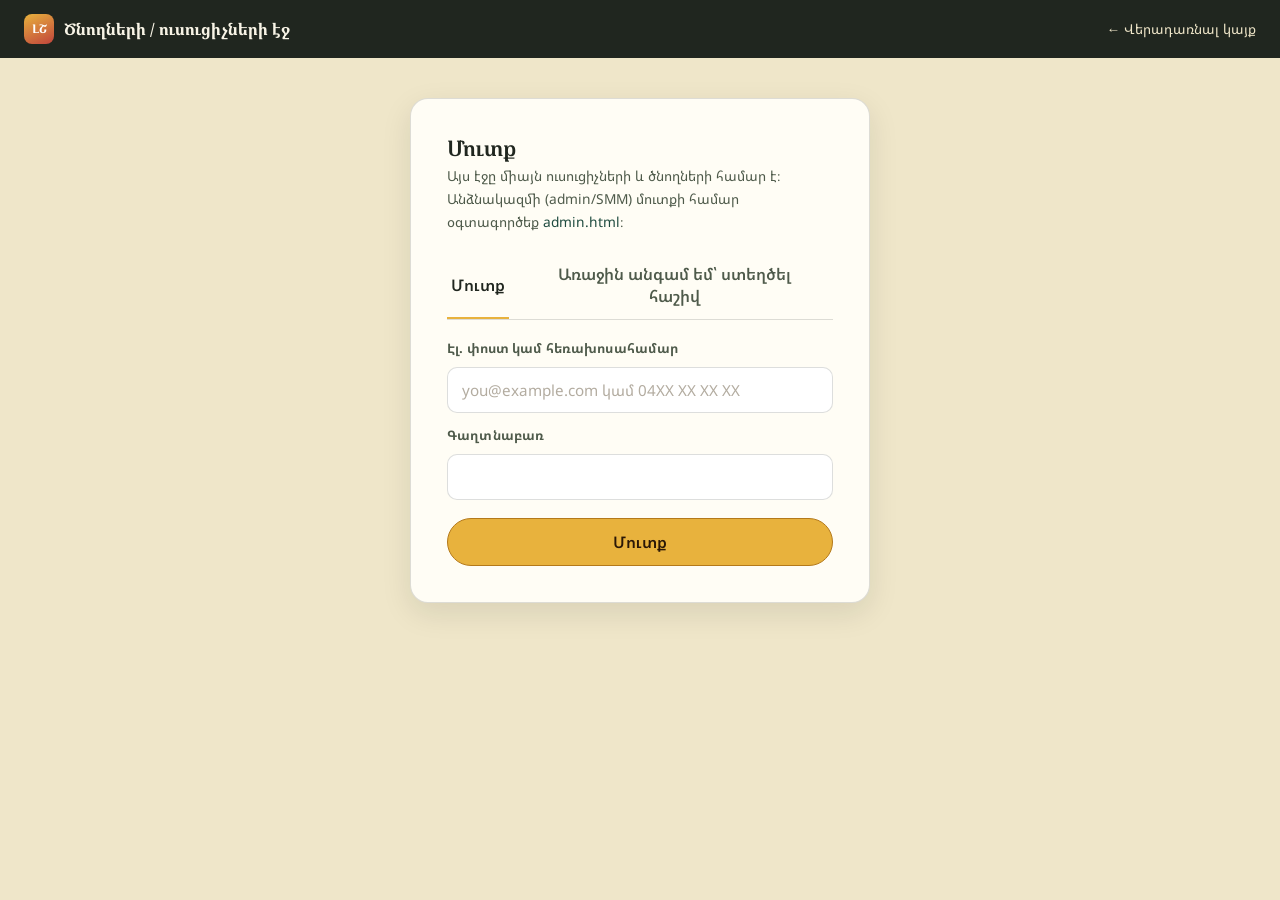
<file: portal.html>
<!DOCTYPE html>
<html lang="hy">
<head>
<meta charset="UTF-8">
<meta name="viewport" content="width=device-width, initial-scale=1">
<title>Ծնողների և ուսուցիչների մուտք — Լևոն Շանթի անվան շաբաթօրյա դպրոց</title>
<meta name="robots" content="noindex, nofollow">
<link rel="stylesheet" href="style.css">
<style>
  body{ background:var(--paper-dim); }
  .portal-topbar{
    display:flex; align-items:center; justify-content:space-between; padding:14px 24px;
    background:var(--ink); color:var(--paper);
  }
  .portal-topbar a{ color:var(--paper-dim); font-size:.85rem; }
  .portal-topbar a:hover{ color:#fff; }
  .portal-brand{ display:flex; align-items:center; gap:10px; font-family:'Noto Serif Armenian',serif; font-weight:700; }
  .portal-brand .crest-mini{
    width:30px; height:30px; border-radius:8px; background:linear-gradient(155deg,var(--apricot),var(--pomegranate));
    display:flex; align-items:center; justify-content:center; color:#fff; font-size:.75rem; font-weight:700;
  }
  .portal-wrap{ min-height:calc(100vh - 60px); display:flex; align-items:flex-start; justify-content:center; padding:40px 20px; }
  .portal-card{ background:var(--card); border:1px solid var(--line); border-radius:18px; box-shadow:var(--shadow); padding:36px; width:100%; max-width:460px; }
  .portal-card h1{ font-size:1.35rem; margin-bottom:4px; }
  .portal-card .sub{ color:var(--ink-soft); font-size:.86rem; margin-bottom:20px; }
  .id-toggle{ display:flex; gap:6px; margin-bottom:14px; }
  .id-toggle button{
    flex:1; padding:8px; border-radius:10px; border:1.5px solid var(--line); background:var(--paper);
    font-size:.82rem; font-weight:600; cursor:pointer; color:var(--ink-soft);
  }
  .id-toggle button.active{ background:var(--blue); color:#fff; border-color:var(--blue); }
  .role-pick{ display:flex; gap:8px; margin-bottom:14px; }
  .role-pick label{
    flex:1; display:flex; align-items:center; justify-content:center; gap:6px; padding:10px; border-radius:10px;
    border:1.5px solid var(--line); cursor:pointer; font-size:.85rem; font-weight:600; color:var(--ink-soft);
  }
  .role-pick input{ width:auto; margin:0; }
  .role-pick label:has(input:checked){ border-color:var(--apricot); background:#FFF9F0; color:var(--ink); }

  .main-wrap{ max-width:840px; margin:0 auto; padding:36px 20px 60px; }
  .main-head{ display:flex; align-items:center; justify-content:space-between; flex-wrap:wrap; gap:10px; margin-bottom:24px; }
  .main-head h1{ font-size:1.5rem; margin:0; }

  .course-group{ margin-bottom:28px; }
  .course-group-head{
    display:flex; align-items:center; gap:10px; padding:12px 16px; background:var(--ink); color:#fff;
    border-radius:12px 12px 0 0; font-family:'Noto Serif Armenian',serif; font-weight:700;
  }
  .course-group-body{ border:1px solid var(--line); border-top:none; border-radius:0 0 12px 12px; background:var(--card); }
  .announcement{ padding:16px 18px; border-bottom:1px dashed var(--line); }
  .announcement:last-child{ border-bottom:none; }
  .announcement .a-date{ font-size:.76rem; color:var(--ink-soft); font-weight:600; }
  .announcement h3{ margin:4px 0 6px; font-size:1rem; }
  .announcement p{ margin:0; color:var(--ink-soft); line-height:1.6; white-space:pre-line; }
  .announcement .a-teacher{ font-size:.78rem; color:var(--ink-soft); margin-top:8px; }
  .announcement .a-actions{ display:flex; gap:8px; margin-top:10px; }
  .empty-note{ padding:30px; text-align:center; color:var(--ink-soft); background:var(--card); border:1.5px dashed var(--line); border-radius:12px; }
</style>
</head>
<body>

<div class="portal-topbar">
  <div class="portal-brand"><span class="crest-mini">ԼՇ</span> Ծնողների / ուսուցիչների էջ</div>
  <a href="index.html">← Վերադառնալ կայք</a>
</div>

<!-- ============ AUTH SCREEN ============ -->
<div class="portal-wrap" id="authScreen">
  <div class="portal-card">
    <h1>Մուտք</h1>
    <p class="sub">Այս էջը միայն ուսուցիչների և ծնողների համար է։ Անձնակազմի (admin/SMM) մուտքի համար օգտագործեք <a href="admin.html">admin.html</a>։</p>
    <div class="tabs">
      <button type="button" class="active" data-authtab="signin">Մուտք</button>
      <button type="button" data-authtab="signup">Առաջին անգամ եմ՝ ստեղծել հաշիվ</button>
    </div>

    <form id="loginForm">
      <div class="field"><label for="loginId">Էլ. փոստ կամ հեռախոսահամար</label><input id="loginId" required placeholder="you@example.com կամ 04XX XX XX XX"></div>
      <div class="field" style="margin-top:12px;"><label for="loginPass">Գաղտնաբառ</label><input id="loginPass" type="password" required></div>
      <button class="btn apricot" type="submit" style="margin-top:18px; width:100%; justify-content:center;">Մուտք</button>
      <div class="form-msg" id="loginMsg"></div>
    </form>

    <form id="signupForm" style="display:none;">
      <p class="helper" style="margin-bottom:14px;">Ձեր հաշիվը կակտիվանա միայն դպրոցի ադմինիստրատորի հաստատումից և կապակցումից հետո (Ձեր երեխայի գրանցման կամ դասավանդած դասի հետ)։</p>
      <div class="role-pick">
        <label><input type="radio" name="signupRole" value="parent" checked> 👨‍👩‍👧 Ես ծնող եմ</label>
        <label><input type="radio" name="signupRole" value="teacher"> 🧑‍🏫 Ես ուսուցիչ եմ</label>
      </div>
      <div class="field"><label for="signupName">Անուն, ազգանուն</label><input id="signupName" required></div>
      <div class="field" style="margin-top:12px;">
        <label>Մուտքի եղանակ</label>
        <div class="id-toggle">
          <button type="button" class="active" data-idmode="email">📧 Էլ. փոստ</button>
          <button type="button" data-idmode="phone">📱 Հեռախոսահամար</button>
        </div>
        <input id="signupId" required placeholder="you@example.com">
      </div>
      <div class="field" style="margin-top:12px;"><label for="signupPass">Գաղտնաբառ (առնվազն 6 նիշ)</label><input id="signupPass" type="password" minlength="6" required></div>
      <button class="btn blue" type="submit" style="margin-top:18px; width:100%; justify-content:center;">Ուղարկել հայտը</button>
      <div class="form-msg" id="signupMsg"></div>
    </form>
    <div class="form-msg" id="authNotice" style="margin-top:14px;"></div>
  </div>
</div>

<!-- ============ MAIN SCREEN (after login) ============ -->
<div class="main-wrap" id="mainScreen" style="display:none;">
  <div class="main-head">
    <h1 id="mainHeading">—</h1>
    <button class="btn ghost small" id="signOutBtn">Դուրս գալ</button>
  </div>
  <div id="mainContent"></div>
</div>

<script type="module" src="portal.js"></script>
</body>
</html>
</file>
<file: style.css>
/* =========================================================
   Լևոն Շանթ շաբաթօրյա դպրոց — visual identity (v2, "educative")
   Palette:  chalkboard green #1F4B3F · pencil yellow #E8B23D
             apple red #C1443C · notebook paper #F8F4E6
             ink #20261F · chalk-gold hairline #B98F3B
   Type:     Noto Serif Armenian (display) / Noto Sans Armenian (body)
              Fraunces (Latin/Dutch display accents)
   Signature: interlace "khachkar" divider + faint ruled-notebook texture
   ========================================================= */

@import url('https://fonts.googleapis.com/css2?family=Noto+Serif+Armenian:wght@400;600;700&family=Noto+Sans+Armenian:wght@400;500;600&family=Fraunces:ital,opsz,wght@0,9..144,500;0,9..144,600;1,9..144,500&display=swap');

:root{
  --paper:#F8F4E6;
  --paper-dim:#EFE6C9;
  --ink:#20261F;
  --ink-soft:#4E5A4A;
  --apricot:#E8B23D;        /* pencil yellow — primary CTA */
  --apricot-deep:#B4791A;
  --blue:#1F4B3F;            /* chalkboard green — brand / secondary CTA */
  --blue-deep:#123027;
  --pomegranate:#C1443C;     /* apple red — highlights / alerts */
  --gold:#B98F3B;            /* chalk gold — divider & rules */
  --line:rgba(32,38,31,0.15);
  --card:#FFFDF5;
  --shadow: 0 10px 30px rgba(18,28,20,0.10);
  --radius: 14px;
  --focus: 3px solid var(--blue);
}

/* faint ruled-notebook paper texture, used on alternate sections */
.ruled{
  background-image: repeating-linear-gradient(
    to bottom, transparent 0 31px, rgba(32,38,31,0.055) 31px 32px
  );
}

*{box-sizing:border-box;}
html{scroll-behavior:smooth;}
body{
  margin:0;
  background:var(--paper);
  color:var(--ink);
  font-family:'Noto Sans Armenian','Fraunces',sans-serif;
  font-size:16px;
  line-height:1.65;
  -webkit-font-smoothing:antialiased;
}
h1,h2,h3,h4{
  font-family:'Noto Serif Armenian','Fraunces',serif;
  font-weight:700;
  line-height:1.22;
  margin:0 0 .5em;
  color:var(--ink);
}
h1{font-size:clamp(2.1rem,4.4vw,3.4rem); font-weight:600;}
h2{font-size:clamp(1.5rem,2.6vw,2.1rem);}
h3{font-size:1.2rem;}
p{margin:0 0 1em;}
a{color:var(--blue); text-decoration:none;}
a:hover{color:var(--pomegranate);}
img{max-width:100%; display:block;}
button, input, textarea, select{font-family:inherit; font-size:1rem;}
:focus-visible{outline:var(--focus); outline-offset:2px;}
.container{max-width:1120px; margin:0 auto; padding:0 24px;}
.eyebrow{
  font-family:'Fraunces',serif; font-style:italic; font-weight:500;
  color:var(--pomegranate); letter-spacing:.02em; font-size:.95rem; margin-bottom:.35em;
  display:block;
}
.btn{
  display:inline-flex; align-items:center; gap:8px;
  padding:12px 22px; border-radius:999px; border:1.5px solid var(--ink);
  background:var(--ink); color:var(--paper); font-weight:600; cursor:pointer;
  transition:transform .15s ease, background .15s ease, color .15s ease, box-shadow .15s ease;
}
.btn:hover{transform:translateY(-2px); box-shadow:var(--shadow);}
.btn.secondary{background:transparent; color:var(--ink);}
.btn.apricot{background:var(--apricot); border-color:var(--apricot-deep); color:#2A1706;}
.btn.blue{background:var(--blue); border-color:var(--blue-deep); color:#fff;}
.btn.ghost{background:transparent; border-color:var(--line); color:var(--ink); font-weight:500;}
.btn.small{padding:8px 14px; font-size:.85rem;}
.btn.danger{background:var(--pomegranate); border-color:#7a222e; color:#fff;}
.btn:disabled{opacity:.5; cursor:not-allowed; transform:none;}

/* ---------- Header ---------- */
header.site{
  position:sticky; top:0; z-index:50;
  background:rgba(251,243,231,0.92); backdrop-filter:blur(8px);
  border-bottom:1px solid var(--line);
}
.nav-row{display:flex; flex-wrap:wrap; align-items:stretch; justify-content:space-between; padding:0 24px 8px 0; gap:8px 20px;}
.brand{display:flex; align-items:stretch; gap:14px; min-width:0; flex:none; order:1; margin-top:8px; margin-bottom:8px;}
.brand .crest{
  width:130px; flex:none; align-self:stretch; min-height:66px;
  border-radius:0 16px 16px 0; margin-left:0;
  background:linear-gradient(155deg,var(--apricot),var(--pomegranate));
  display:flex; align-items:center; justify-content:center; color:#fff; font-family:'Noto Serif Armenian',serif; font-weight:700; font-size:1.5rem;
  overflow:hidden;
}
.brand .crest img{width:100%; height:100%; object-fit:contain; padding:8px; background:#fff;}
@media (max-width:640px){
  .brand{flex:1 1 100%; min-width:0; max-width:100%;}
  .brand .crest{width:64px; min-height:56px; border-radius:0 12px 12px 0; font-size:.95rem; flex-shrink:0;}
  .brand .crest img{padding:4px;}
  .brand-text{flex:1; min-width:0;}
  .brand-text strong{font-size:1rem;}
  .brand-text span{font-size:.68rem;}
}
.brand-text{min-width:0; align-self:center; padding-left:2px;}
.brand-text strong{display:block; font-family:'Noto Serif Armenian',serif; font-size:1.22rem; line-height:1.24; white-space:normal;}
.brand-text span{display:block; font-size:.76rem; color:var(--ink-soft); margin-top:3px;}
nav.main{display:flex; align-items:center; gap:2px; flex-wrap:wrap; order:3; flex-basis:100%; justify-content:center; padding-top:8px; padding-left:24px; border-top:1px solid var(--line); margin-top:2px;}
nav.main a{
  padding:8px 12px; border-radius:999px; font-size:.88rem; color:var(--ink); font-weight:500; white-space:nowrap;
}
nav.main a:hover{background:var(--paper-dim); color:var(--ink);}
.nav-actions{display:flex; flex-wrap:wrap; align-items:center; justify-content:flex-end; gap:8px; flex:none; order:2; margin-left:auto; align-self:flex-start; margin-top:8px;}
.lang-toggle{
  position:relative; display:flex; width:132px; height:34px;
  border-radius:999px; background:var(--paper-dim); border:1.5px solid var(--line); padding:3px; flex:none;
  --lang-idx:0;
}
.lang-toggle::before{
  content:""; position:absolute; top:3px; left:3px;
  width:calc(33.333% - 2px); height:calc(100% - 6px);
  background:var(--blue); border-radius:999px;
  transition:transform .22s cubic-bezier(.4,0,.2,1);
  transform:translateX(calc(var(--lang-idx) * 100%));
  z-index:0;
}
.lang-toggle button{
  position:relative; z-index:1; flex:1; background:none; border:none;
  font-size:.72rem; font-weight:700; letter-spacing:.02em; color:var(--ink-soft); cursor:pointer;
  border-radius:999px; transition:color .22s ease;
}
.lang-toggle button.active{ color:#fff; }

.id-toggle{ display:flex; gap:6px; margin-bottom:14px; }
.id-toggle button{
  flex:1; padding:8px; border-radius:10px; border:1.5px solid var(--line); background:var(--paper);
  font-size:.82rem; font-weight:600; cursor:pointer; color:var(--ink-soft);
}
.id-toggle button.active{ background:var(--blue); color:#fff; border-color:var(--blue); }
.role-pick{ display:flex; gap:8px; margin-bottom:14px; }
.role-pick label{
  flex:1; display:flex; align-items:center; justify-content:center; gap:6px; padding:10px; border-radius:10px;
  border:1.5px solid var(--line); cursor:pointer; font-size:.85rem; font-weight:600; color:var(--ink-soft);
}
.role-pick input{ width:auto; margin:0; }
.role-pick label:has(input:checked){ border-color:var(--apricot); background:#FFF9F0; color:var(--ink); }

.course-group{ margin-bottom:28px; }
.course-group-head{
  display:flex; align-items:center; flex-wrap:wrap; gap:6px 10px; padding:12px 16px; background:var(--ink); color:#fff;
  border-radius:12px 12px 0 0; font-family:'Noto Serif Armenian',serif; font-weight:700;
}
.course-group-body{ border:1px solid var(--line); border-top:none; border-radius:0 0 12px 12px; background:var(--card); }
.portal-announcement{ padding:16px 18px; border-bottom:1px dashed var(--line); }
.portal-announcement:last-child{ border-bottom:none; }
.portal-announcement .a-date{ font-size:.76rem; color:var(--ink-soft); font-weight:600; }
.portal-announcement h3{ margin:4px 0 6px; font-size:1rem; }
.portal-announcement p{ margin:0; color:var(--ink-soft); line-height:1.6; white-space:pre-line; }
.portal-announcement .a-teacher{ font-size:.78rem; color:var(--ink-soft); margin-top:8px; }
.portal-announcement .a-actions{ display:flex; gap:8px; margin-top:10px; }
.portal-empty-note{ padding:30px; text-align:center; color:var(--ink-soft); background:var(--card); border:1.5px dashed var(--line); border-radius:12px; }

@media (max-width:480px){
  /* Sign-up role picker and email/phone toggle: stack vertically instead
     of squeezing two labels with emoji + text side by side into ~140px */
  .role-pick{ flex-direction:column; gap:8px; }
  .role-pick label{ justify-content:flex-start; padding:12px 14px; font-size:.88rem; }
  .id-toggle{ gap:8px; }
  .id-toggle button{ padding:11px 8px; font-size:.85rem; }

  /* Course group header: bigger tap-friendly spacing, course name and
     time badge each get their own line if they don't fit together */
  .course-group-head{ padding:14px 16px; font-size:.95rem; }

  /* Teacher's post form and each announcement card: a bit less padding
     so more content fits without feeling cramped, full-width controls */
  .portal-announcement{ padding:14px; }
  .portal-announcement .a-actions{ flex-wrap:wrap; }
  .portal-announcement .a-actions [data-shareann], .portal-announcement .a-actions [data-sharenote]{ flex:1 1 100%; justify-content:center; }

  /* Header login buttons: stack everything in its own full-width column
     on narrow screens — simpler and more predictable than trying to wrap
     four differently-sized items (language switch, two login buttons,
     menu icon) across a shrink-wrapped row */
  .nav-actions{ flex-direction:column; align-items:stretch; width:100%; gap:10px; }
  .nav-actions .lang-toggle{ align-self:center; }
  .nav-actions .menu-toggle{ align-self:center; }
  .staff-login-btn{ justify-content:center; width:100%; }
}
.lang-toggle button:hover:not(.active){ color:var(--ink); }
.menu-toggle{display:none; background:none; border:none; font-size:1.4rem; cursor:pointer; color:var(--ink); order:2;}

.staff-login-btn{
  display:inline-flex; align-items:center; gap:8px;
  padding:9px 18px 9px 10px; border-radius:999px;
  background:linear-gradient(135deg, var(--blue), var(--blue-deep));
  color:#fff; font-weight:600; font-size:.86rem;
  box-shadow:0 4px 14px rgba(18,48,39,.22);
  transition:transform .15s ease, box-shadow .15s ease, filter .15s ease;
  flex:none; white-space:nowrap;
  border:none; cursor:pointer; font-family:inherit;
}
.staff-login-btn.portal-login-btn{
  background:linear-gradient(135deg, var(--apricot), var(--pomegranate));
  box-shadow:0 4px 14px rgba(160,70,30,.22);
}
.staff-login-btn.portal-login-btn:hover{ box-shadow:0 8px 20px rgba(160,70,30,.32); }
.staff-login-icon{
  display:flex; align-items:center; justify-content:center;
  width:26px; height:26px; border-radius:50%; background:rgba(255,255,255,.18); font-size:.9rem;
}
.staff-login-btn:hover{
  color:#fff; transform:translateY(-2px);
  box-shadow:0 8px 20px rgba(18,48,39,.32);
  filter:brightness(1.08);
}
@media (max-width:640px){
  .staff-login-btn{ padding:8px 14px 8px 8px; font-size:.8rem; }
  .staff-login-icon{ width:22px; height:22px; font-size:.78rem; }
}

@media (max-width:920px){
  nav.main{display:none;}
  nav.main.open{display:flex; flex-direction:column; align-items:stretch;}
  .menu-toggle{display:block;}
}

/* ---------- Hero ---------- */
.hero{position:relative; overflow:hidden; padding:72px 0 56px; background:
  radial-gradient(circle at 85% -10%, rgba(232,178,61,.30), transparent 55%),
  radial-gradient(circle at -5% 110%, rgba(31,75,63,.24), transparent 55%);
}
.hero::after{
  content:""; position:absolute; inset:0; pointer-events:none;
  background-image: repeating-linear-gradient(to bottom, transparent 0 34px, rgba(32,38,31,0.035) 34px 35px);
  mask-image: linear-gradient(to bottom, transparent, black 20%, black 80%, transparent);
}
.hero-grid{display:grid; grid-template-columns:1.15fr .85fr; gap:48px; align-items:center;}
@media (max-width:860px){.hero-grid{grid-template-columns:1fr;}}
.hero-grid.single{grid-template-columns:1fr; max-width:760px;}
.hero h1{margin-bottom:.4em;}
.hero .lede{font-size:1.12rem; color:var(--ink-soft); max-width:52ch;}
.hero-cta{display:flex; gap:12px; margin-top:26px; flex-wrap:wrap;}
.hero-facts{display:flex; gap:22px; margin-top:34px; flex-wrap:wrap;}
.hero-facts div{border-left:2px solid var(--gold); padding-left:12px;}
.hero-facts strong{display:block; font-family:'Noto Serif Armenian',serif; font-size:1.3rem;}
.hero-facts span{font-size:.82rem; color:var(--ink-soft);}

/* ---------- Divider (signature element) ---------- */
.divider{display:flex; align-items:center; justify-content:center; padding:6px 0 0; opacity:.9;}
.divider svg{width:220px; height:22px;}
.divider path{stroke:var(--gold);}

/* ---------- Sections ---------- */
section{padding:64px 0;}
section.alt{background:var(--paper-dim);}
.section-head{max-width:64ch; margin-bottom:36px;}
.section-head.center{margin-left:auto; margin-right:auto; text-align:center;}

/* About */
.about-grid{display:grid; grid-template-columns:1fr 1fr; gap:40px; align-items:start;}
@media (max-width:860px){.about-grid{grid-template-columns:1fr;}}
.timeline{border-left:2px solid var(--line); padding-left:20px; display:flex; flex-direction:column; gap:22px;}
.timeline .yr{font-family:'Fraunces',serif; font-style:italic; color:var(--pomegranate); font-size:.95rem;}
.info-card{background:var(--card); border:1px solid var(--line); border-top:3px solid var(--gold); border-radius:var(--radius); padding:22px; box-shadow:var(--shadow);}


/* structured/education */
.dept-grid{display:grid; grid-template-columns:repeat(4,1fr); gap:18px;}
@media (max-width:900px){.dept-grid{grid-template-columns:repeat(2,1fr);}}
@media (max-width:520px){.dept-grid{grid-template-columns:1fr;}}
.dept-card{background:var(--card); border:1px solid var(--line); border-top:3px solid var(--gold); border-radius:var(--radius); padding:20px; text-align:left;}
.dept-card .num{font-family:'Noto Serif Armenian',serif; color:var(--apricot-deep); font-size:1.6rem; font-weight:700;}

/* Feed / cards */
.feed-toolbar{display:flex; gap:10px; margin-bottom:24px; flex-wrap:wrap;}
.chip{border:1px solid var(--line); background:var(--card); border-radius:999px; padding:7px 14px; font-size:.85rem; cursor:pointer; color:var(--ink-soft); font-weight:600;}
.chip.active{background:var(--ink); color:var(--paper); border-color:var(--ink);}
.card-grid{display:grid; grid-template-columns:repeat(3,1fr); gap:16px;}
@media (max-width:900px){.card-grid{grid-template-columns:repeat(2,1fr);}}
@media (max-width:620px){.card-grid{grid-template-columns:1fr;}}
.post-card{
  background:var(--card); border:1px solid var(--line); border-radius:var(--radius);
  overflow:hidden; box-shadow:var(--shadow); display:flex; flex-direction:column;
  cursor:pointer; transition:transform .15s ease, box-shadow .15s ease;
}
.post-card:hover, .post-card:focus-visible{ transform:translateY(-3px); box-shadow:0 16px 34px rgba(18,28,20,0.14); }
.post-media{aspect-ratio:16/8; background:var(--paper-dim); overflow:hidden; position:relative;}
.post-media img, .post-media video{width:100%; height:100%; object-fit:cover; object-position:center;}
.post-media .kind{position:absolute; top:10px; left:10px; background:rgba(36,27,21,.7); color:#fff; font-size:.72rem; padding:4px 9px; border-radius:999px; text-transform:uppercase; letter-spacing:.04em;}
.post-body{padding:14px; display:flex; flex-direction:column; gap:6px; flex:1;}
.post-date{font-size:.75rem; color:var(--ink-soft); font-weight:600; letter-spacing:.02em;}
.post-body h3{margin:0; font-size:1.05rem; line-height:1.3;}
.post-body p{
  color:var(--ink-soft); font-size:.88rem; margin:0; flex:1; line-height:1.5;
  display:-webkit-box; -webkit-line-clamp:2; -webkit-box-orient:vertical; overflow:hidden;
  position:relative;
}
.post-foot{display:flex; align-items:center; justify-content:space-between; padding-top:8px; border-top:1px dashed var(--line); font-size:.76rem; color:var(--ink-soft);}
.post-more{
  color:#fff; background:var(--blue); font-weight:700; padding:6px 14px; border-radius:999px;
  font-size:.78rem; transition:background .15s ease, transform .15s ease;
}
.post-card:hover .post-more{ background:var(--apricot-deep); }
.post-actions{display:flex; gap:6px;}

/* Event photo albums */
.gallery-subheading{
  font-family:'Noto Serif Armenian',serif; font-size:1.1rem; margin:0 0 18px;
  padding-top:10px; border-top:1px dashed var(--line);
}
.album-card{
  background:var(--card); border:1px solid var(--line); border-radius:var(--radius);
  overflow:hidden; box-shadow:var(--shadow); display:flex; flex-direction:column;
  cursor:pointer; transition:transform .15s ease, box-shadow .15s ease;
}
.album-card:hover, .album-card:focus-visible{ transform:translateY(-3px); box-shadow:0 16px 34px rgba(18,28,20,0.14); }
.album-cover{aspect-ratio:16/8; background:var(--paper-dim); position:relative; overflow:hidden;}
.album-cover img{width:100%; height:100%; object-fit:cover; object-position:center;}
.album-cover .count-badge{
  position:absolute; top:10px; right:10px; background:rgba(36,27,21,.72); color:#fff;
  font-size:.75rem; font-weight:700; padding:5px 11px; border-radius:999px; display:flex; align-items:center; gap:5px;
}
.album-cover .play-badge{
  position:absolute; top:50%; left:50%; transform:translate(-50%,-50%);
  width:52px; height:52px; border-radius:50%; background:rgba(36,27,21,.72); color:#fff;
  display:flex; align-items:center; justify-content:center; font-size:1.2rem; pointer-events:none;
}
.album-cover .stack-hint{
  position:absolute; inset:8px 8px auto auto; width:calc(100% - 20px); height:calc(100% - 20px);
  border:2px solid rgba(255,255,255,.5); border-radius:10px; pointer-events:none;
}
.album-body{padding:12px 14px; display:flex; flex-direction:column; gap:4px; flex:1;}
.album-body h3{margin:0; font-size:.98rem;}
.album-body p{margin:0; color:var(--ink-soft); font-size:.82rem; display:-webkit-box; -webkit-line-clamp:2; -webkit-box-orient:vertical; overflow:hidden;}
.album-open-hint{color:var(--blue); font-weight:700; font-size:.78rem; align-self:flex-start; margin-top:auto;}

/* Lightbox */
.lightbox-modal{max-width:900px; padding:24px;}
#albumLightboxHead{margin-bottom:14px; padding-right:36px;}
#albumLightboxHead h2{margin:2px 0 4px; font-size:1.25rem;}
#albumLightboxHead p{margin:0; color:var(--ink-soft); font-size:.88rem;}
.lightbox-stage{position:relative; display:flex; align-items:center; gap:8px;}
.lightbox-media{
  flex:1; min-height:200px; max-height:78vh; background:#000; border-radius:12px; overflow:hidden;
  display:flex; align-items:center; justify-content:center;
}
.lightbox-media img, .lightbox-media video{max-width:100%; max-height:78vh; width:auto; height:auto; object-fit:contain; background:#000; cursor:zoom-in;}
.lightbox-nav{
  flex:none; width:42px; height:42px; border-radius:50%; border:none; background:var(--card);
  box-shadow:0 4px 14px rgba(0,0,0,.2); font-size:1.4rem; cursor:pointer; color:var(--ink);
}
.lightbox-nav:hover{ background:var(--blue); color:#fff; }
.lightbox-counter{ text-align:center; font-size:.8rem; color:var(--ink-soft); margin-top:10px; }
.lightbox-thumbs{ display:flex; gap:6px; margin-top:12px; overflow-x:auto; padding-bottom:4px; }
.lightbox-thumbs img, .lightbox-thumbs .vid-thumb{
  width:60px; height:44px; object-fit:cover; border-radius:6px; flex:none; cursor:pointer;
  border:2px solid transparent; opacity:.6; transition:opacity .15s ease, border-color .15s ease;
}
.lightbox-thumbs img.active, .lightbox-thumbs .vid-thumb.active{ opacity:1; border-color:var(--apricot); }
.vid-thumb{background:var(--ink); color:#fff; display:flex; align-items:center; justify-content:center; font-size:1rem;}
.empty-state{
  border:1.5px dashed var(--line); border-radius:var(--radius); padding:40px 24px; text-align:center; color:var(--ink-soft); background:var(--card);
}

/* History timeline */
.history-timeline{position:relative; margin-top:12px;}
.history-timeline::before{
  content:""; position:absolute; left:19px; top:4px; bottom:4px; width:2px;
  background:linear-gradient(to bottom, var(--gold), transparent 97%);
}
.hist-item{position:relative; padding-left:56px; margin-bottom:28px;}
.hist-item:last-child{margin-bottom:0;}
.hist-dot{
  position:absolute; left:9px; top:2px; width:22px; height:22px; border-radius:50%;
  background:var(--card); border:3px solid var(--blue); box-shadow:0 0 0 4px var(--paper);
}
.hist-year{
  display:inline-block; font-family:'Noto Serif Armenian',serif; font-weight:700; color:var(--blue);
  background:var(--paper-dim); padding:3px 13px; border-radius:999px; font-size:.82rem; margin-bottom:7px;
}
.hist-item h3{margin:0 0 4px; font-size:1.05rem;}
.hist-item p{margin:0; color:var(--ink-soft); font-size:.92rem;}
@media (max-width:520px){
  .hist-item{padding-left:44px;}
  .history-timeline::before{left:14px;}
  .hist-dot{left:4px; width:18px; height:18px;}
}
/* Yearly calendar overview — month raster (grid of month cards) */
.year-cal-list{display:grid; grid-template-columns:repeat(3,1fr); gap:22px;}
@media (max-width:900px){.year-cal-list{grid-template-columns:repeat(2,1fr);}}
@media (max-width:600px){.year-cal-list{grid-template-columns:1fr;}}

.year-cal-month{background:var(--card); border:1px solid var(--line); border-radius:var(--radius); overflow:hidden; box-shadow:var(--shadow); display:flex; flex-direction:column;}
.year-cal-month-head{
  padding:12px 16px; font-family:'Noto Serif Armenian',serif; font-weight:700; color:#fff; font-size:1.02rem;
  display:flex; align-items:center; gap:8px;
}
.year-cal-month-body{padding:14px 16px; display:flex; flex-direction:column; gap:11px; flex:1;}
.year-cal-month-empty{padding:14px 16px; color:var(--ink-soft); font-size:.85rem; font-style:italic;}

.year-cal-entry{display:flex; gap:10px; align-items:flex-start;}
.year-cal-entry.clickable{cursor:pointer; border-radius:9px; padding:4px 6px; margin:-4px -6px; transition:background .15s ease;}
.year-cal-entry.clickable:hover{background:var(--paper-dim);}
.year-cal-entry.clickable h4{color:var(--blue);}
.year-cal-day{
  font-family:'Noto Serif Armenian',serif; font-weight:700; color:var(--ink); background:var(--paper-dim);
  border-radius:7px; min-width:28px; height:26px; display:flex; align-items:center; justify-content:center;
  font-size:.8rem; flex:none;
}
.year-cal-entry-text h4{margin:0; font-size:.85rem; font-weight:600; line-height:1.35;}
.year-cal-entry-text p{margin:2px 0 0; font-size:.78rem; color:var(--ink-soft);}

/* Teaching staff */
.staff-grid{display:grid; grid-template-columns:repeat(4,1fr); gap:22px;}
@media (max-width:900px){.staff-grid{grid-template-columns:repeat(2,1fr);}}
@media (max-width:520px){.staff-grid{grid-template-columns:1fr;}}
.staff-card{background:var(--card); border:1px solid var(--line); border-radius:var(--radius); overflow:hidden; box-shadow:var(--shadow); text-align:center;}
.staff-photo{aspect-ratio:3/4; background:var(--paper-dim); overflow:hidden;}
.staff-photo img{width:100%; height:100%; object-fit:contain; object-position:center;}
.staff-photo.placeholder{display:flex; align-items:center; justify-content:center; font-family:'Noto Serif Armenian',serif; font-size:1.8rem; color:var(--blue); font-weight:700;}
.staff-body{padding:14px 12px;}
.staff-body h3{font-size:.95rem; margin:0 0 4px;}
.staff-body p{margin:0; font-size:.8rem; color:var(--ink-soft); line-height:1.4;}
.staff-card .del-btn{margin-top:8px;}

/* Classes & groups list */
.classes-list{
  list-style:none; margin:0; padding:0; display:grid; grid-template-columns:1fr 1fr; gap:12px;
}
@media (max-width:640px){.classes-list{grid-template-columns:1fr;}}
.classes-list li{
  background:var(--card); border:1px solid var(--line); border-left:3px solid var(--gold); border-radius:10px;
  padding:13px 16px; font-size:.92rem; font-weight:500;
}

/* Calendar: schedule + month grid */
.cal-layout{display:grid; grid-template-columns:.85fr 1.15fr; gap:32px; align-items:start;}
@media (max-width:900px){.cal-layout{grid-template-columns:1fr;}}
.cal-layout.single{grid-template-columns:1fr; max-width:640px; margin:0 auto;}

.schedule-panel{background:var(--card); border:1px solid var(--line); border-top:3px solid var(--gold); border-radius:var(--radius); padding:22px; box-shadow:var(--shadow);}
.schedule-panel h3{margin-bottom:14px;}
.schedule-list{display:flex; flex-direction:column; gap:10px;}
.schedule-row{
  display:flex; align-items:center; gap:14px; padding:11px 13px; border:1px solid var(--line); border-radius:10px; background:var(--paper);
}
.schedule-time{
  font-family:'Noto Serif Armenian',serif; font-weight:700; color:var(--blue); font-size:.88rem;
  background:var(--paper-dim); padding:5px 10px; border-radius:8px; white-space:nowrap; flex:none;
}
.schedule-course{font-weight:600; font-size:.92rem;}
.schedule-teacher{font-size:.8rem; color:var(--ink-soft);}
.schedule-row .del-btn{margin-left:auto;}

.calendar-panel{background:var(--card); border:1px solid var(--line); border-top:3px solid var(--gold); border-radius:var(--radius); padding:22px; box-shadow:var(--shadow);}
.cal-header{display:flex; align-items:center; justify-content:space-between; margin-bottom:14px;}
.cal-header span{font-family:'Noto Serif Armenian',serif; font-weight:700; font-size:1.05rem;}
.cal-weekdays{display:grid; grid-template-columns:repeat(7,1fr); gap:4px; margin-bottom:6px;}
.cal-weekdays span{text-align:center; font-size:.72rem; font-weight:700; color:var(--ink-soft); text-transform:uppercase; letter-spacing:.03em;}
.cal-grid{display:grid; grid-template-columns:repeat(7,1fr); gap:4px;}
.cal-day{
  aspect-ratio:1; display:flex; flex-direction:column; align-items:center; justify-content:center; gap:2px;
  border-radius:9px; font-size:.82rem; cursor:pointer; border:1.5px solid transparent; color:var(--ink);
  background:var(--paper); transition:border-color .15s ease, background .15s ease;
}
.cal-day.empty{background:none; cursor:default;}
.cal-day:not(.empty):hover{border-color:var(--blue);}
.cal-day.today{border-color:var(--pomegranate); font-weight:700;}
.cal-day.selected{background:var(--blue); color:#fff;}
.dots-wrap{display:flex; gap:3px;}
.cal-day .dot{width:5px; height:5px; border-radius:50%; background:var(--pomegranate);}
.cal-day .dot.dot-class{background:var(--gold);}
.cal-day.selected .dot{background:var(--apricot);}
.cal-events-list{margin-top:18px; display:flex; flex-direction:column; gap:10px;}
.cal-event-item{
  display:flex; gap:12px; align-items:flex-start; padding:11px 13px; border:1px solid var(--line); border-radius:10px; background:var(--paper);
}
.cal-event-item.clickable{ cursor:pointer; transition:border-color .15s ease, background .15s ease; }
.cal-event-item.clickable:hover{ border-color:var(--blue); background:var(--paper-dim); }
.cal-event-date{
  font-family:'Noto Serif Armenian',serif; font-weight:700; color:var(--pomegranate); font-size:.8rem;
  background:var(--paper-dim); padding:4px 9px; border-radius:8px; white-space:nowrap; flex:none;
}
.cal-event-date.schedule-time{color:var(--blue);}
.cal-event-item h4{margin:0 0 2px; font-size:.92rem;}
.cal-event-item p{margin:0; font-size:.82rem; color:var(--ink-soft);}
.cal-legend{display:flex; gap:16px; margin-top:10px; font-size:.78rem; color:var(--ink-soft);}
.cal-legend span{display:flex; align-items:center; gap:6px;}
.legend-dot{width:8px; height:8px; border-radius:50%; display:inline-block;}
.legend-dot.class{background:var(--gold);}
.legend-dot.event{background:var(--pomegranate);}

.reg-wrap{display:grid; grid-template-columns:.9fr 1.1fr; gap:44px;}
@media (max-width:900px){.reg-wrap{grid-template-columns:1fr;}}
form.card-form{background:var(--card); border:1px solid var(--line); border-radius:var(--radius); padding:30px; box-shadow:var(--shadow); display:flex; flex-direction:column; gap:18px;}
.field{display:flex; flex-direction:column; gap:7px;}
.field label{font-size:.82rem; font-weight:700; color:var(--ink-soft); letter-spacing:.01em;}
.password-field-wrap{position:relative;}
.password-field-wrap input{padding-right:44px !important;}
.password-toggle-btn{
  position:absolute; right:6px; top:50%; transform:translateY(-50%);
  background:transparent; border:none; cursor:pointer; font-size:1.05rem;
  padding:6px 8px; line-height:1; color:var(--ink-soft); border-radius:8px;
}
.password-toggle-btn:hover{background:var(--paper-dim);}

.field input, .field textarea, .field select{
  border:1.5px solid var(--line); border-radius:10px; padding:12px 14px; background:#fff; color:var(--ink);
  font-size:.95rem; transition:border-color .15s ease, box-shadow .15s ease; font-family:inherit;
}
.field input::placeholder, .field textarea::placeholder{color:#B3ACA0;}
.field input:focus, .field textarea:focus, .field select:focus{
  border-color:var(--blue); outline:none; box-shadow:0 0 0 3px rgba(31,75,63,0.12);
}
.field textarea{resize:vertical; min-height:96px; line-height:1.55;}
.field select{appearance:none; background-image:url("data:image/svg+xml,%3Csvg xmlns='http://www.w3.org/2000/svg' width='16' height='16' viewBox='0 0 24 24' fill='none' stroke='%234E5A4A' stroke-width='2.5'%3E%3Cpolyline points='6 9 12 15 18 9'/%3E%3C/svg%3E"); background-repeat:no-repeat; background-position:right 12px center; padding-right:38px; cursor:pointer;}
.field-row{display:grid; grid-template-columns:1fr 1fr; gap:16px;}
.field-row-3-plain{display:grid; grid-template-columns:1fr 1fr 1fr; gap:16px;}
.roster-row-grid{display:grid; grid-template-columns:1fr auto; gap:12px; padding:8px 0; border-bottom:1px dashed var(--line);}
@media (max-width:520px){
  .roster-row-grid{grid-template-columns:1fr; gap:4px;}
  .roster-row-grid span[style*="text-align:right"]{text-align:left !important;}
}
.child-block{
  border:1.5px solid var(--line); border-radius:14px; padding:18px; margin-bottom:18px; background:var(--paper-dim);
}
.child-block-title{display:flex; align-items:center; gap:8px; margin:0 0 14px;}
.child-block-num{
  display:inline-flex; align-items:center; justify-content:center; width:26px; height:26px;
  border-radius:50%; background:var(--apricot); color:#2A1706; font-size:.85rem;
}
@media (max-width:520px){.field-row{grid-template-columns:1fr;}}
.field-row-3{display:grid; grid-template-columns:1fr 1fr 1fr; gap:16px; padding:16px; background:var(--paper-dim); border-radius:12px; border:1px solid var(--line);}
@media (max-width:760px){.field-row-3, .field-row-3-plain{grid-template-columns:1fr;}}
.field-row-3 .field label{display:flex; align-items:center; gap:6px;}
.field-row-3 .field:nth-child(1) input, .field-row-3 .field:nth-child(1) textarea{border-top:3px solid var(--gold);}
.field-row-3 .field:nth-child(2) input, .field-row-3 .field:nth-child(2) textarea{border-top:3px solid var(--blue);}
.field-row-3 .field:nth-child(3) input, .field-row-3 .field:nth-child(3) textarea{border-top:3px solid var(--pomegranate);}

/* Custom file input */
.field input[type="file"]{
  border:1.5px dashed var(--line); background:var(--paper-dim); padding:16px 14px; cursor:pointer;
  font-size:.85rem; color:var(--ink-soft); transition:border-color .15s ease, background .15s ease;
}
.field input[type="file"]:hover{border-color:var(--blue); background:var(--paper);}
.field input[type="file"]::file-selector-button{
  background:var(--ink); color:var(--paper); border:none; border-radius:999px; padding:8px 16px;
  font-weight:600; font-size:.82rem; margin-right:12px; cursor:pointer; transition:background .15s ease;
}
.field input[type="file"]::file-selector-button:hover{background:var(--blue);}

.choice-group{display:flex; flex-direction:column; gap:8px;}
.choice-item{
  display:flex; align-items:flex-start; gap:10px; border:1.5px solid var(--line); border-radius:10px;
  padding:10px 13px; background:#fff; cursor:pointer; font-size:.9rem; line-height:1.4; transition:border-color .15s ease, background .15s ease;
}
.choice-item:hover{border-color:var(--blue);}
.choice-item input{accent-color:var(--blue); width:17px; height:17px; margin-top:2px; flex:none;}
.choice-item:has(input:checked){border-color:var(--blue); background:var(--paper-dim);}
.form-msg{font-size:.88rem; padding:10px 12px; border-radius:8px; display:none;}
.form-msg.show{display:block;}
.form-msg.ok{background:#E4F0E5; color:#245C33;}
.form-msg.err{background:#F6DEE0; color:#7a222e;}

/* Contact */
.contact-grid{display:grid; grid-template-columns:1fr 1fr; gap:32px;}
@media (max-width:800px){.contact-grid{grid-template-columns:1fr;}}
.contact-list{list-style:none; margin:0; padding:0; display:flex; flex-direction:column; gap:14px;}
.contact-list li{display:flex; gap:12px; align-items:flex-start; background:var(--card); border:1px solid var(--line); border-radius:12px; padding:14px 16px;}
.contact-list .ic{font-size:1.2rem;}
.map-embed{border-radius:var(--radius); overflow:hidden; border:1px solid var(--line); min-height:460px;}
.map-embed iframe{width:100%; height:100%; min-height:460px; border:0;}
@media (max-width:640px){
  .map-embed{min-height:360px;}
  .map-embed iframe{min-height:360px;}
}
.parking-badge{
  position:absolute; top:10px; left:10px; z-index:2;
  background:var(--blue); color:#fff; font-weight:700; font-size:.82rem;
  padding:7px 14px; border-radius:999px; box-shadow:0 4px 12px rgba(18,48,39,.28);
  display:flex; align-items:center; gap:6px;
}
.map-nav-row{display:flex; gap:10px; flex-wrap:wrap; margin-top:12px;}

/* Footer */
footer.site{background:var(--ink); color:var(--paper); padding:48px 0 26px; margin-top:20px;}
footer.site a{color:var(--paper-dim);}
footer.site a:hover{color:var(--apricot);}
.foot-grid{display:grid; grid-template-columns:1.3fr 1fr 1fr; gap:32px;}
@media (max-width:760px){.foot-grid{grid-template-columns:1fr; gap:24px;}}
.foot-grid h4{color:var(--paper); font-family:'Fraunces',serif; font-style:italic; font-weight:500;}
.foot-bottom{margin-top:34px; padding-top:18px; border-top:1px solid rgba(251,243,231,.14); font-size:.8rem; color:var(--paper-dim); display:flex; justify-content:space-between; flex-wrap:wrap; gap:10px;}
.social-row{display:flex; gap:10px;}
.social-row a{border:1px solid rgba(251,243,231,.3); border-radius:999px; padding:8px 14px; font-size:.82rem;}

/* ---------- Auth / Dashboard ---------- */
.auth-btn{display:flex; align-items:center; gap:8px;}
.avatar{width:30px; height:30px; border-radius:50%; background:var(--apricot); color:#2A1706; display:flex; align-items:center; justify-content:center; font-weight:700; font-size:.8rem;}

.modal-backdrop{
  position:fixed; inset:0; background:rgba(36,27,21,.55); backdrop-filter:blur(2px);
  display:none; align-items:center; justify-content:center; z-index:200; padding:20px;
}
.modal-backdrop.open{display:flex;}
.modal{
  background:var(--card); border-radius:18px; width:100%; max-width:420px; padding:30px;
  box-shadow:0 30px 60px rgba(0,0,0,.3); position:relative;
  max-height:85vh; overflow-y:auto;
  word-break:break-word; overflow-wrap:anywhere;
}
.modal.wide{max-width:720px;}
.modal-close{position:absolute; top:14px; right:14px; background:var(--card); border:none; border-radius:999px; width:34px; height:34px; font-size:1.2rem; cursor:pointer; color:var(--ink-soft); box-shadow:0 2px 10px rgba(18,28,20,.18); z-index:2;}
.modal h2{margin-bottom:4px;}
.modal .sub{color:var(--ink-soft); font-size:.9rem; margin-bottom:20px;}
.tabs{display:flex; gap:6px; margin-bottom:18px; border-bottom:1px solid var(--line);}
.tabs button{background:none; border:none; padding:10px 4px; margin-right:16px; font-weight:600; color:var(--ink-soft); cursor:pointer; border-bottom:2px solid transparent;}
.tabs button.active{color:var(--ink); border-color:var(--apricot);}

.dash{background:linear-gradient(180deg, var(--paper-dim) 0%, var(--paper) 320px); border-top:1px solid var(--line); border-bottom:1px solid var(--line);}

.dash-head{
  display:flex; align-items:center; justify-content:space-between; flex-wrap:wrap; gap:16px;
  margin-bottom:28px; padding-bottom:24px; border-bottom:1px solid var(--line);
}
.dash-head h2{font-size:1.5rem;}
.dash-head #dashName{color:var(--blue);}
.role-badge{font-size:.7rem; text-transform:uppercase; letter-spacing:.06em; font-weight:700; padding:5px 12px; border-radius:999px; background:var(--blue); color:#fff; vertical-align:middle;}
.role-badge.admin{background:var(--pomegranate);}

.dash-tabs{display:flex; gap:6px; flex-wrap:wrap; margin-bottom:28px; padding:6px; background:var(--card); border:1px solid var(--line); border-radius:14px;}
.dash-tabs .chip{
  border:none; background:none; color:var(--ink-soft); font-weight:600; font-size:.86rem;
  padding:10px 16px; border-radius:10px; transition:background .15s ease, color .15s ease;
}
.dash-tabs .chip:hover{background:var(--paper-dim); color:var(--ink);}
.dash-tabs .chip.active{background:var(--ink); color:var(--paper); box-shadow:0 2px 8px rgba(18,28,20,0.18);}

.dash-panel{display:none; animation:dashFadeIn .2s ease;}
.year-group summary::-webkit-details-marker{display:none;}
.year-group summary::before{content:"▸"; display:inline-block; transition:transform .15s ease; color:var(--ink-soft); margin-right:2px;}
.year-group[open] summary::before{transform:rotate(90deg);}
.year-group summary:hover{background:var(--paper-dim);}

.reg-summary-totals{display:flex; gap:16px; flex-wrap:wrap; margin-bottom:10px;}
.reg-summary-card{background:var(--card); border:1px solid var(--line); border-radius:14px; padding:20px 24px; min-width:160px; box-shadow:var(--shadow);}
.reg-summary-card .num{font-family:'Noto Serif Armenian',serif; font-size:2rem; font-weight:700; color:var(--blue); line-height:1;}
.reg-summary-card .label{font-size:.85rem; color:var(--ink-soft); margin-top:6px;}

.course-summary-row{
  display:flex; align-items:center; justify-content:space-between; gap:14px;
  background:var(--card); border:1px solid var(--line); border-radius:12px;
  padding:14px 18px; margin-bottom:0; cursor:pointer; transition:background .15s ease;
}
.course-summary-row:hover{background:var(--paper-dim);}
.course-summary-row .count-badge{background:var(--apricot); color:#2A1706; font-weight:700; padding:5px 14px; border-radius:999px; font-size:.85rem; flex:none;}
.course-summary-row::after{content:"▾"; color:var(--ink-soft); margin-left:6px;}
.course-summary-row.open::after{content:"▴";}
.course-summary-list{display:none; margin:0 0 8px; padding:12px 18px; background:var(--paper-dim); border-radius:0 0 12px 12px; border:1px solid var(--line); border-top:none;}
.course-summary-list.open{display:block;}
.course-summary-list .helper{margin:0;}
.course-summary-group{margin-bottom:16px;}

/* ---- Class roster assignment board ---- */
.roster-board{display:grid; grid-template-columns:1fr 1fr; gap:22px; align-items:start;}
@media (max-width:900px){ .roster-board{grid-template-columns:1fr;} }
.roster-col-title{margin:0 0 12px; font-size:1.02rem;}
.roster-class-list, .roster-student-list{
  display:flex; flex-direction:column; gap:10px; max-height:640px; overflow-y:auto; padding-right:4px;
}
.roster-class-card{
  background:var(--card); border:2px solid var(--line); border-radius:14px; padding:14px 16px;
  cursor:pointer; transition:border-color .15s ease, box-shadow .15s ease, transform .15s ease;
}
.roster-class-card:hover{border-color:var(--blue); transform:translateY(-1px);}
.roster-class-card.selected{border-color:var(--apricot); box-shadow:0 6px 18px rgba(200,120,40,.18); background:#FFF9F0;}
.roster-class-card .rc-time{font-family:'Noto Serif Armenian',serif; font-weight:700; color:var(--blue); font-size:.85rem;}
.roster-class-card .rc-course{font-weight:700; font-size:1rem; margin:2px 0 4px;}
.roster-class-card .rc-teacher{font-size:.82rem; color:var(--ink-soft);}
.roster-class-card .rc-count{
  display:inline-block; margin-top:8px; background:var(--paper-dim); color:var(--ink);
  font-size:.78rem; font-weight:700; padding:3px 10px; border-radius:999px;
}
.roster-chip-row{display:flex; flex-wrap:wrap; gap:6px; margin-top:10px;}
.roster-chip{
  display:inline-flex; align-items:center; gap:6px; background:var(--paper-dim); border:1px solid var(--line);
  border-radius:999px; padding:4px 6px 4px 10px; font-size:.78rem;
}
.roster-chip button{
  background:var(--pomegranate); color:#fff; border:none; border-radius:50%; width:18px; height:18px;
  font-size:.7rem; line-height:1; cursor:pointer; display:flex; align-items:center; justify-content:center;
}
.roster-student-card{
  display:flex; align-items:center; justify-content:space-between; gap:10px;
  background:var(--card); border:1.5px solid var(--line); border-radius:12px; padding:12px 14px;
  cursor:pointer; transition:border-color .15s ease, background .15s ease, transform .15s ease;
}
.roster-student-card:hover{border-color:var(--apricot); background:var(--paper-dim); transform:translateX(3px);}
.roster-student-card .rs-name{font-weight:700;}
.roster-student-card .rs-meta{font-size:.78rem; color:var(--ink-soft); margin-top:2px;}
.roster-student-card .rs-star{color:var(--apricot); font-size:1.1rem; flex:none;}
.roster-student-card .rs-add-icon{
  flex:none; width:30px; height:30px; border-radius:50%; background:var(--blue); color:#fff;
  display:flex; align-items:center; justify-content:center; font-size:1rem;
}

@media (max-width:900px){
  .roster-class-list, .roster-student-list{ max-height:340px; }
  .roster-col-students{ scroll-margin-top:70px; }
  .roster-back-link{ display:inline-block; margin-bottom:10px; font-weight:600; color:var(--blue); }
}
.roster-back-link{ display:none; }
@media (max-width:480px){
  .roster-class-card, .roster-student-card{ padding:14px; }
  .roster-chip{ padding:6px 8px 6px 12px; font-size:.82rem; }
  .roster-chip button{ width:26px; height:26px; font-size:.8rem; }
  .roster-student-card .rs-add-icon{ width:36px; height:36px; font-size:1.15rem; }
  #rosterStudentSearch{ font-size:16px; } /* prevents iOS auto-zoom on focus */
}

.content-section-head{
  font-family:'Noto Serif Armenian',serif; font-size:1.05rem; color:var(--blue);
  margin:0 0 14px; padding-bottom:8px; border-bottom:2px solid var(--gold);
  scroll-margin-top:90px;
}
.content-nav{
  display:flex; flex-wrap:wrap; gap:6px; margin-bottom:22px; padding:12px;
  background:var(--card); border:1px solid var(--line); border-radius:12px; position:sticky; top:0; z-index:5;
}
.content-nav-link{
  font-size:.78rem; font-weight:600; color:var(--ink-soft); background:var(--paper-dim);
  padding:6px 12px; border-radius:999px; transition:background .15s ease, color .15s ease;
}
.content-nav-link:hover{ background:var(--blue); color:#fff; }
.dash-panel.active{display:block;}
.albums-admin-list{display:flex; flex-direction:column; gap:14px;}
.album-admin-card{background:var(--card); border:1px solid var(--line); border-radius:12px; padding:16px;}
.album-admin-head{display:flex; align-items:center; justify-content:space-between; gap:12px; flex-wrap:wrap; margin-bottom:10px;}
.album-admin-head h4{margin:0; font-size:1rem;}
.album-admin-thumbs{display:flex; gap:8px; flex-wrap:wrap; margin-bottom:10px;}
.album-admin-thumbs .thumb-wrap{position:relative; width:70px; height:52px;}
.album-admin-thumbs img, .album-admin-thumbs .vid-thumb{width:70px; height:52px; object-fit:cover; border-radius:6px;}
.album-admin-thumbs .vid-thumb{background:var(--ink); color:#fff; display:flex; align-items:center; justify-content:center;}
.album-admin-thumbs .thumb-del{
  position:absolute; top:-6px; right:-6px; width:20px; height:20px; border-radius:50%; background:var(--pomegranate);
  color:#fff; border:none; font-size:.7rem; cursor:pointer; line-height:20px; padding:0;
}
.album-add-row{display:flex; gap:10px; align-items:center; flex-wrap:wrap;}
@keyframes dashFadeIn{ from{opacity:0; transform:translateY(4px);} to{opacity:1; transform:translateY(0);} }

.table-wrap{overflow-x:auto; background:var(--card); border-radius:var(--radius); border:1px solid var(--line); box-shadow:var(--shadow);}
table{width:100%; border-collapse:collapse; font-size:.87rem;}
th, td{text-align:left; padding:13px 16px; border-bottom:1px solid var(--line); white-space:nowrap;}
th{background:var(--paper-dim); font-size:.72rem; text-transform:uppercase; letter-spacing:.05em; color:var(--ink-soft); font-weight:700; position:sticky; top:0;}
tr:last-child td{border-bottom:none;}
tbody tr{transition:background .12s ease;}
tbody tr:hover{background:var(--paper-dim);}
.status-pill{font-size:.72rem; padding:3px 9px; border-radius:999px; background:var(--apricot); color:#2A1706; font-weight:700;}

.helper{font-size:.8rem; color:var(--ink-soft);}
.banner{border-radius:12px; padding:14px 18px; font-size:.88rem; margin-bottom:20px; border-left:4px solid var(--gold);}
.banner.warn{background:#F6EBD2; color:#6b4f14; border:1px solid #e3c877; border-left:4px solid #C9942E;}

.sr-only{position:absolute; width:1px; height:1px; overflow:hidden; clip:rect(0,0,0,0); white-space:nowrap;}

/* =========================================================
   Phone-friendly pass (iPhone SE/standard, Galaxy widths etc.)
   ========================================================= */
@media (max-width:480px){
  .container{padding:0 16px;}
  section{padding-top:48px !important; padding-bottom:48px !important;}
  .hero{padding:52px 0 40px;}

  /* Modals: less padding, closer to full width, and never scroll the
     backdrop's own outer edges off screen */
  .modal-backdrop{padding:10px;}
  .modal{padding:20px; border-radius:14px; max-height:92vh;}
  .modal.wide{max-width:100%;}
  .modal-close{top:10px; right:10px; width:32px; height:32px;}

  /* Calendar: tighter panel padding & gaps so day cells stay a
     comfortable tap size instead of shrinking to almost nothing */
  .calendar-panel{padding:14px;}
  .cal-grid, .cal-weekdays{gap:3px;}
  .cal-day{font-size:.76rem; border-radius:7px;}
  .cal-header span{font-size:.95rem;}

  /* Lightbox: move prev/next off to the sides of the image instead
     of squeezing the media down to make room for them */
  .lightbox-modal{padding:14px;}
  #albumLightboxHead{padding-right:30px;}
  #albumLightboxHead h2{font-size:1.05rem;}
  .lightbox-stage{display:block; position:relative;}
  .lightbox-media{min-height:220px; max-height:60vh;}
  .lightbox-nav{
    position:absolute; top:50%; transform:translateY(-50%); z-index:2;
    width:38px; height:38px; font-size:1.2rem;
  }
  .lightbox-nav.prev{left:6px;}
  .lightbox-nav.next{right:6px;}

  /* Cards / grids that were 2-up still feel cramped on the smallest
     phones (iPhone SE ~375px, small Android ~360px) — drop to 1 column */
  .card-grid, .staff-grid, .dept-grid, .year-cal-list{grid-template-columns:1fr !important;}

  /* Forms */
  .field-row, .field-row-3{grid-template-columns:1fr;}
  .card-form{padding:20px;}

  /* Admin sidebar chips wrap tighter on narrow phones */
  .sidebar-link{font-size:.82rem; padding:9px 10px;}
}

/* Ensure nothing anywhere causes horizontal scroll on any phone width */
@media (max-width:640px){
  html, body{overflow-x:hidden;}
  .nav-row{padding:12px 16px;}
  table{font-size:.8rem;}
  th, td{padding:9px 10px; white-space:nowrap;}
  .table-wrap{-webkit-overflow-scrolling:touch; position:relative;}
  .table-wrap::after{
    content:"⇠ սահեցրեք՝ ավելին տեսնելու համար ⇢";
    display:block; text-align:center; font-size:.72rem; color:var(--ink-soft);
    padding:8px; border-top:1px dashed var(--line); background:var(--paper-dim);
  }
}
</file>
